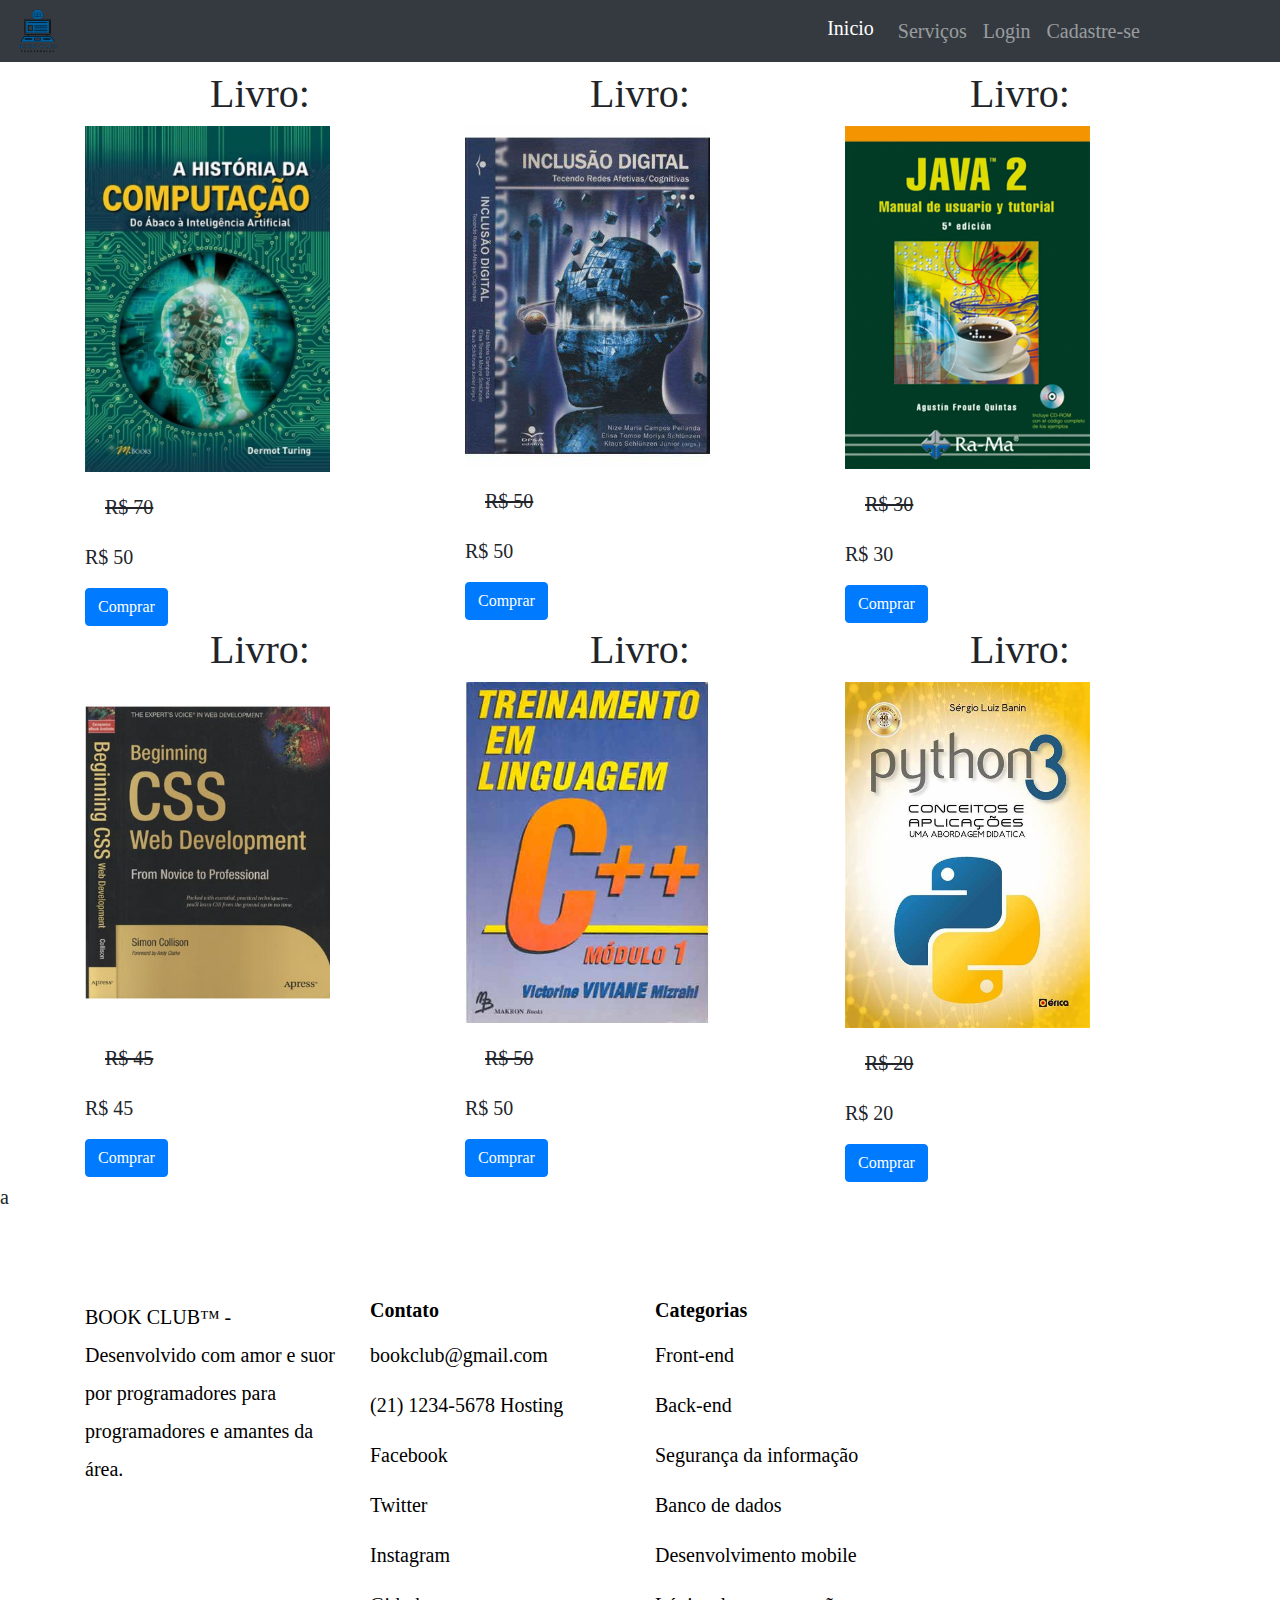
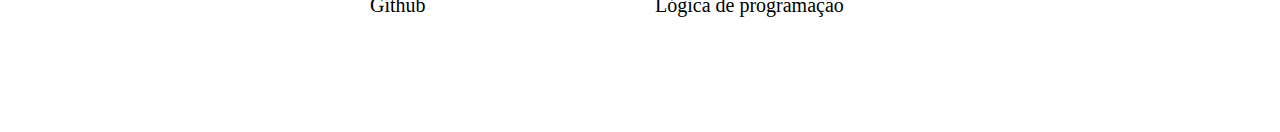
<file: index.html>
<!DOCTYPE html>
<html lang="pt-br">

<head>
    <meta charset="UTF-8">
    <meta http-equiv="X-UA-Compatible" content="IE=edge">
    <meta name="viewport" content="width=device-width, initial-scale=1.0">
    <meta charset="utf-3">
    <title>Book Club</title>

    <link rel="stylesheet" href="https://cdn.jsdelivr.net/npm/bootstrap@4.6.2/dist/css/bootstrap.min.css">
    <style type="text/css">
        body {
            font-size: 20px;
            font-family: 'Times New Roman', Times, serif;
        }

        h1 {
            text-align: center;
            vertical-align: top;

        }

        .old-price {
            text-decoration: line-through;
            padding: 10px;
            margin: 10px;
        }

        img {
            height: 70%;
            width: 70%;

        }

        body {
            background-color: #FFF;
        }

        .logo {
            width: 5%;
            height: 5%;
        }

        .spcbar {
            width: 60%;

        }

        .nav {
            font-size: 10px;

        }

        footer {
            background: #fff;
            padding: 86px 0;
        }

        .single-content {
            text-align: center;
            padding: 115px 0;
        }

        .single-box p {
            color: #000;
            line-height: 1.9;
        }

        .single-box h3 {
            font-size: 16px;
            font-weight: 700;
            color: #fff;
        }

        .single-box ul {
            list-style: none;
            padding: 0;
        }

        .single-box ul li a {
            text-decoration: none;
            color: #000;
            line-height: 2.5;
            font-weight: 100;
        }

        .single-box h2 {
            color: #000;
            font-size: 20px;
            font-weight: 700;
        }

        @media (max-width: 767px) {
            .single-box {
                margin-bottom: 50px;
            }
        }

        @media (min-width: 768px) and (max-width: 991px) {
            .single-box {
                margin-bottom: 50px;
            }
        }
    </style>
</head>

<nav class="navbar navbar-expand-sm bg-dark navbar-dark">
    <div class="logo"><img src="img/logo.png" width="5%" height="5%"></div>
    <div class="spcbar">
    </div>
    <button class="navbar-toggler" type="button" data-toggle="collapse" data-target="#collapsibleNavbar">
        <span class="navbar-toggler-icon"></span>
    </button>
    <div class="collapse navbar-collapse" id="collapsibleNavbar">
        <ul class="navbar-nav">
            <li class="nav-item">
                <a class="navbar-brand" href="index2.html">Inicio</a>
            </li>
            <li class="nav-item">
                <a class="nav-link" href="servicos.html">Serviços</a>
            </li>
            <li class="nav-item">
                <a class="nav-link" href="login.html">Login</a>
            </li>
            <li class="nav-item">
                <a class="nav-link" href="form.html">Cadastre-se</a>
            </li>
        </ul>
    </div>
</nav>

<body>
    <div class="container">
        <h1></h1>
        <div class="row" id="lista">

        </div>
    </div>
    <script type="text/javascript" src="js/script.js"></script>

    a
    <footer>
        <div class="container">
            <div class="row">
                <div class="col-lg-3 col-sm-6">
                    <div class="single-box">
                        <p>BOOK CLUB™ - Desenvolvido com amor e suor por programadores para programadores e amantes da
                            área.</p>
                    </div>
                </div>
                <div class="col-lg-3 col-sm-6">
                    <div class="single-box">
                        <h2>Contato</h2>
                        <ul>
                            <li><a href="#">bookclub@gmail.com</a></li>
                            <li><a href="#">(21) 1234-5678 Hosting</a></li>
                            <li><a href="#">Facebook</a></li>
                            <li><a href="#">Twitter</a></li>
                            <li><a href="#">Instagram</a></li>
                            <li><a href="#">Github</a></li>
                        </ul>
                    </div>
                </div>
                <div class="col-lg-3 col-sm-6">
                    <div class="single-box">
                        <h2>Categorias</h2>
                        <ul>
                            <li><a href="#">Front-end</a></li>
                            <li><a href="#">Back-end</a></li>
                            <li><a href="#">Segurança da informação</a></li>
                            <li><a href="#">Banco de dados</a></li>
                            <li><a href="#">Desenvolvimento mobile</a></li>
                            <li><a href="#">Lógica de programação</a></li>
                        </ul>
                    </div>
                </div>

                </p>
            </div>
        </div>
        </div>
        </div>
    </footer>

</body>

</html>
</file>
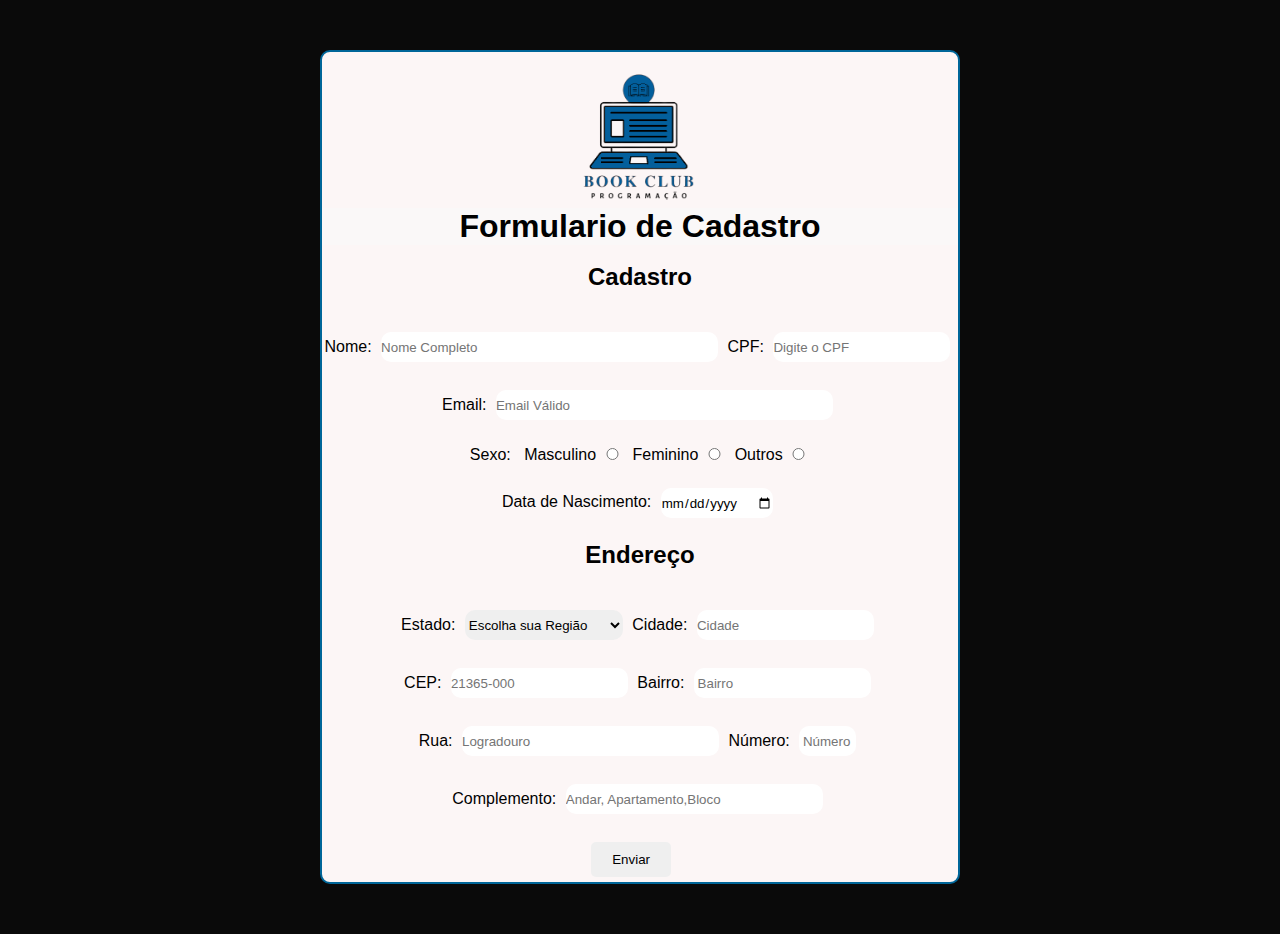
<file: form.html>
<!DOCTYPE html>
<html lang="pt-br">
<head>
    <meta charset="UTF-8">
    <meta http-equiv="X-UA-Compatible" content="IE=edge">
    <meta name="viewport" content="width=device-width, initial-scale=1.0">
    <meta name="viewport" content="width=device-width, initial-scale=1">
    <link rel="stylesheet" href="css/Style.css">
    
    <title>Formulário</title>
</head>
<body>
    <script src="https://cdn.jsdelivr.net/npm/bootstrap@5.1.3/dist/js/bootstrap.bundle.min.js" integrity="sha384-ka7Sk0Gln4gmtz2MlQnikT1wXgYsOg+OMhuP+IlRH9sENBO0LRn5q+8nbTov4+1p" crossorigin="anonymous"></script>
  <div class="form">
    <form method="post" action="index.php"><br>
        <div class="img">
            <img src="img/logo.png" alt="">
        </div>
      <h1>Formulario de Cadastro</h1><br>
      <h2>Cadastro</h2><br><br>
      <label>Nome:</label>
      <input type="text" size="40" placeholder="Nome Completo">
      <label>CPF:</label>
      <input type="text" id="cpf" minlength="11" maxlength="11" 
       required autocomplete="off" placeholder="Digite o CPF"><br><br>
      <label>Email:</label>
      <input type="email" size="40" placeholder="Email Válido" required><br></br>
      <label>Sexo:</label> &nbsp;
      <label>Masculino</label>
      <input type="radio" name="opcao" id="op1">&nbsp;
      <label>Feminino</label>
      <input type="radio" name="opcao" id="op2">&nbsp;
      <label>Outros</label>
      <input type="radio" name="opcao" id="op3"><br><br>
      <label>Data de Nascimento:</label>
      <input type="date" name="data" id="data"><br><br>
      <h2>Endereço</h2><br><br>
      <label>Estado:</label>
        <select name="estado" id="uf">
          <option value="0">Escolha sua Região</option>
          <optgroup label="Norte">
            <option value="1">Acre</option>
            <option value="2">Amazonas</option>
            <option value="3">Amapá</option>
            <option value="4">Pará</option>
            <option value="5">Rondônia</option>
            <option value="6">Roraima</option>
            <option value="7">Tocantins</option>
          </optgroup>
          <optgroup label="Nordeste">
            <option value="8">Alagoas</option>
            <option value="9">Bahia</option>
            <option value="10">Ceará</option>
            <option value="11">Maranhâo</option>
            <option value="12">Piauí</option>
            <option value="13">Pernambuco</option>
            <option value="14">Paraíba</option>
            <option value="15">Rio Grande do Norte</option>
            <option value="16">Sergipe</option>
          </optgroup> 
          <optgroup label="Centro-Oeste">
            <option value="17">Goiás</option>
            <option value="18">Mato Grosso</option>
            <option value="19">Mato Grosso do Sul</option>
            <option value="20">Distrito Federal</option>
          </optgroup>
          <optgroup label="Sudeste">
            <option value="21">Espirito Santo</option>
            <option value="22">Minas Gerais</option>
            <option value="23">Rio de Janeiro</option>
            <option value="24">São Paulo</option>
          </optgroup>
          <optgroup label="Sul">
            <option value="25">Paraná</option>
            <option value="26">Rio Grande do Sul</option>
            <option value="27">Santa Catarina</option>
          </optgroup>
          </select>
        <label >Cidade:</label>
        <input id="cidade" type="text" placeholder="Cidade"><br><br>
        <label>CEP:</label>
        <input id="cep" type="text" placeholder="21365-000">
        <label>Bairro:</label>
        <input id="bairro" type="text" placeholder=" Bairro"><br><br>
        <label>Rua:</label>
        <input type="text" size="30" placeholder="Logradouro">
        <label>Número:</label>
        <input id="numero" type="text" size="5" placeholder=" Número"><br><br>
        <label>Complemento:</label>
        <input type="text" size="30" placeholder="Andar, Apartamento,Bloco"><br><br>
        <input type="submit" value="Enviar"> &nbsp; &nbsp;
        
      </form>
    </div>
</body>
</html>
</file>
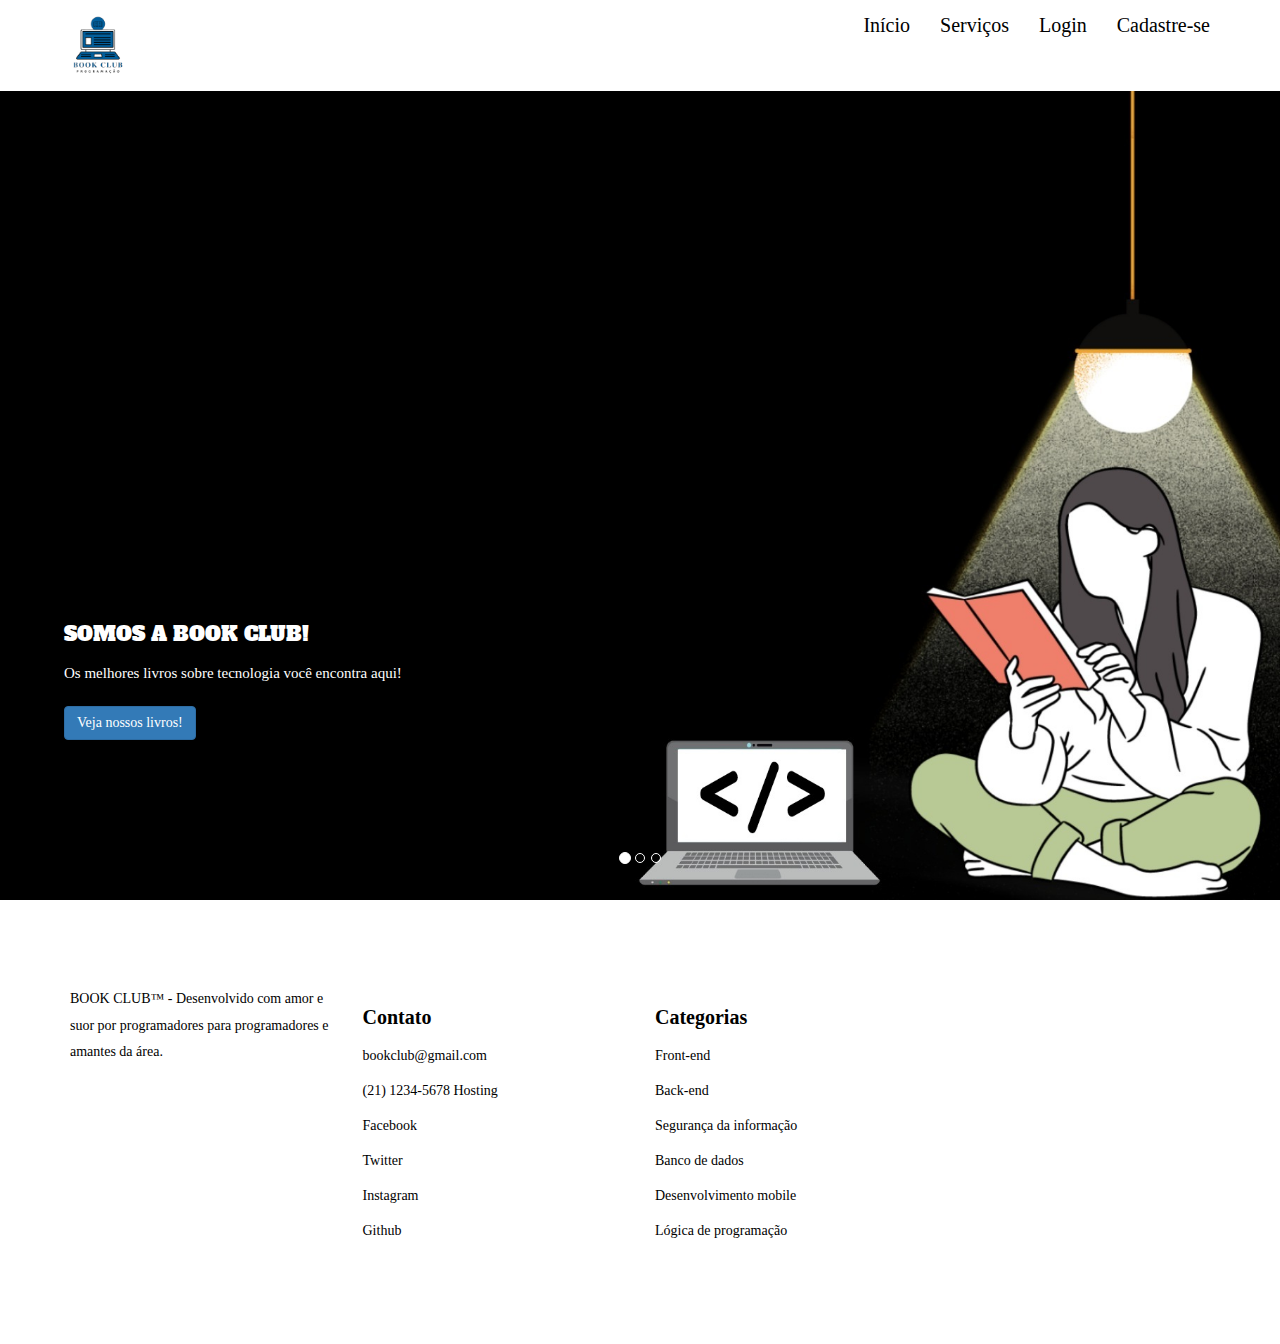
<file: index2.html>
<!DOCTYPE html>
<html lang="pt-br">

<head>
    <meta charset="utf-8">
    <meta http-equiv="X-UA-Compatible" content="IE=edge">
    <meta name="viewport" content="width=device-width, initial-scale=1">
    <title>Book Club</title>
    <link href="https://fonts.googleapis.com/css2?family=Montserrat&display=swap" rel="stylesheet">
    <link href="https://fonts.googleapis.com/css2?family=Alfa+Slab+One&display=swap" rel="stylesheet">
    <link href="https://cdnjs.cloudflare.com/ajax/libs/twitter-bootstrap/3.3.7/css/bootstrap.min.css" rel="stylesheet">
    <link href="https://cdnjs.cloudflare.com/ajax/libs/animate.css/3.6.2/animate.min.css" rel="stylesheet">
    <link rel="stylesheet" href="css/style2.css">
</head>
<body>

    <header>
        <nav class="navbar navbar-default navbar-fixed-top navbar-inverse">
            <div class="container">
                
                <div class="navbar-header">
                    <button type="button" class="navbar-toggle collapsed" data-toggle="collapse" data-target="#bs-example-navbar-collapse-1" aria-expanded="false">
                        <span class="sr-only">Toggle navigation</span>
                        <span class="icon-bar"></span>
                        <span class="icon-bar"></span>
                        <span class="icon-bar"></span>
                    </button>
                    <img src="img/logo.png" class="navbar-brand" href="#"></img>
                </div>

                
                <div class="collapse navbar-collapse" id="bs-example-navbar-collapse-1">
                    
                    <ul class="nav navbar-nav navbar-right">
                        <li><a href="index2.html">Início</a></li>
                        <li><a href="servicos.html">Serviços</a></li>
                        <li><a href="login.html">Login</a></li>
                        <li><a href="form.html">Cadastre-se</a></li>
                    </ul>
                </div>
            </div>
        </nav>


        <div id="carousel-example-generic" class="carousel slide" data-ride="carousel">
 
            <ol class="carousel-indicators">
                <li data-target="#carousel-example-generic" data-slide-to="0" class="active"></li>
                <li data-target="#carousel-example-generic" data-slide-to="1"></li>
                <li data-target="#carousel-example-generic" data-slide-to="2"></li>
            </ol>

            
            <div class="carousel-inner" role="listbox">
                <div class="item active">
                    <div class="bg" style="background-image: url(img/1.jpg)"></div>
                    <div class="carousel-caption">
                        <h2 class="animated bounceInRight" style="animation-delay: 1s">Somos a BOOK CLUB!</h2>
                        <h3 class="animated bounceInLeft" style="animation-delay: 2s">Os melhores livros sobre tecnologia você encontra aqui!	
                        </h3>
                        <a href="#" class="btn btn-primary animated bounceInRight" style="animation-delay: 3s">Veja nossos livros!</a>
                    </div>
                </div>
                <div class="item">
                    <div class="bg" style="background-image: url(img/2.jpg)"></div>
                    <div class="carousel-caption">
                        <h2 class="animated bounceInRight" style="animation-delay: 1s">
                        				Seja você um profissional da área 
                        </h2>
                        <h3 class="animated bounceInLeft" style="animation-delay: 2s">
                        				Seja você iniciante
                        </h3>
                        <a href="form.html" class="btn btn-primary animated bounceInRight" style="animation-delay: 3s">Venha fazer parte da BC!</a>
                    </div>
                </div>
                <div class="item">
                    <div class="bg" style="background-image: url(img/3.jpg)"></div>
                    <div class="carousel-caption">
                        <h2 class="animated bounceInRight" style="animation-delay: 1s">Do HTML ao JAVA</h2>
                        <h3 class="animated bounceInLeft" style="animation-delay: 2s">
                        				Nossos livros irão te ajudar a aprender e se aprofundar na área que mais cresce!
                        </h3>
                        <a href="servicos.html" class="btn btn-primary animated bounceInRight" style="animation-delay: 3s">Compre aqui!</a>
                    </div>
                </div>

            </div>

            
        </div>

    </header>


    <script src="https://cdnjs.cloudflare.com/ajax/libs/jquery/3.6.1/jquery.min.js"></script>
    <script src="https://cdnjs.cloudflare.com/ajax/libs/twitter-bootstrap/3.3.7/js/bootstrap.min.js"></script>
    
    <footer>
        <div class="container">
            <div class="row">
                <div class="col-lg-3 col-sm-6">
                    <div class="single-box">
                    <p>BOOK CLUB™ - Desenvolvido com amor e suor por programadores para programadores e amantes da área.</p>
                    </div>
                </div>
                <div class="col-lg-3 col-sm-6">
                    <div class="single-box">
                        <h2>Contato</h2>
                    <ul>
                        <li><a href="#">bookclub@gmail.com</a></li>
                        <li><a href="#">(21) 1234-5678 Hosting</a></li>
                        <li><a href="#">Facebook</a></li>
                        <li><a href="#">Twitter</a></li>
                        <li><a href="#">Instagram</a></li>
                        <li><a href="#">Github</a></li>
                    </ul>
                    </div>                    
                </div>
                <div class="col-lg-3 col-sm-6">
                    <div class="single-box">
                        <h2>Categorias</h2>
                    <ul>
                        <li><a href="#">Front-end</a></li>
                        <li><a href="#">Back-end</a></li>
                        <li><a href="#">Segurança da informação</a></li>
                        <li><a href="#">Banco de dados</a></li>
                        <li><a href="#">Desenvolvimento mobile</a></li>
                        <li><a href="#">Lógica de programação</a></li>
                    </ul>
                    </div>                    
                </div>
                
                        </p>
                    </div>
                </div>
            </div>
        </div>
    </footer>


    <link rel="stylesheet" href="https://cdnjs.cloudflare.com/ajax/libs/twitter-bootstrap/5.2.0/js/bootstrap.min.js">
</body>
</html>
</file>
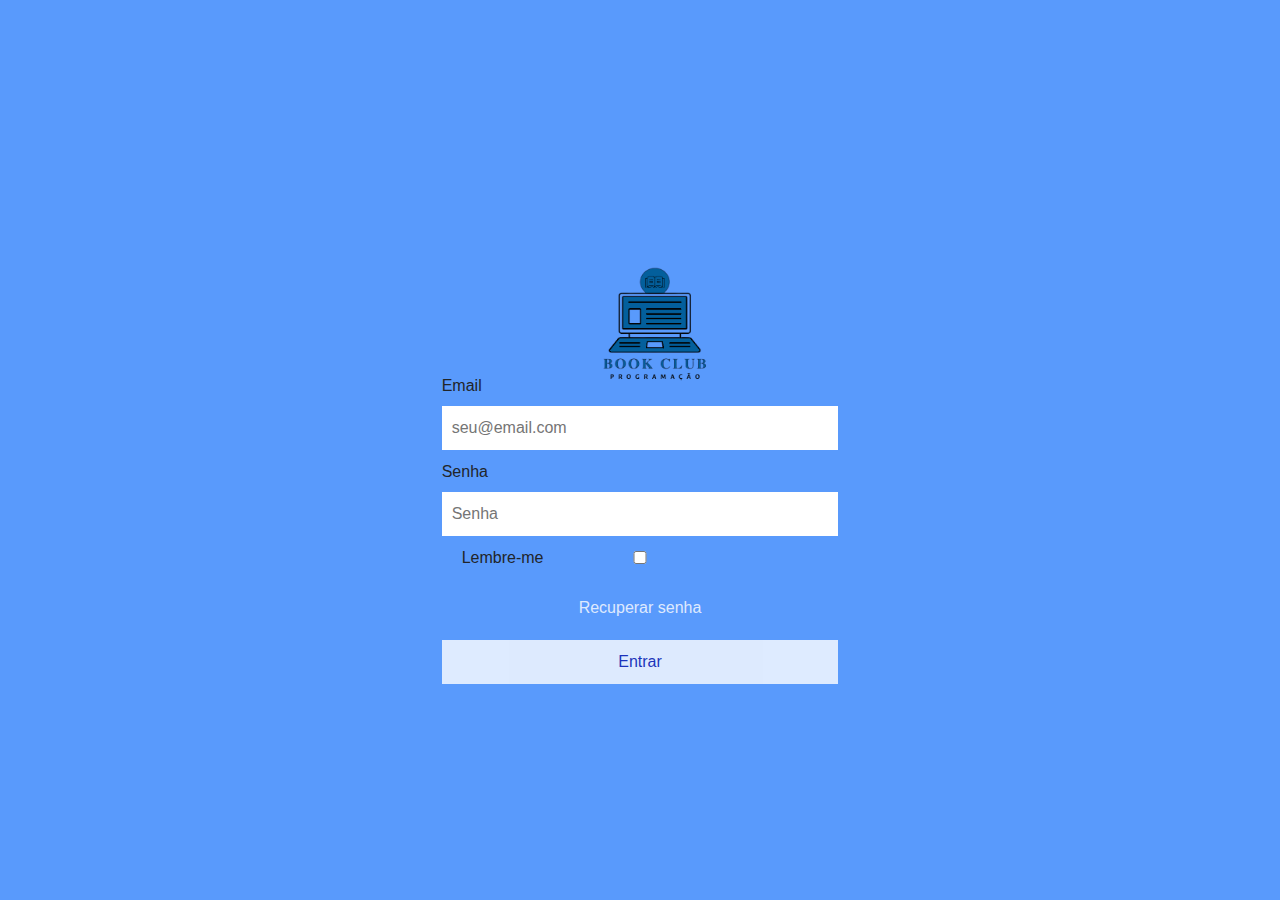
<file: login.html>
<!DOCTYPE html>
<html>
<head>
	<title>Formulário</title>
	<link rel="stylesheet" href="https://stackpath.bootstrapcdn.com/bootstrap/4.4.1/css/bootstrap.min.css" integrity="sha384-Vkoo8x4CGsO3+Hhxv8T/Q5PaXtkKtu6ug5TOeNV6gBiFeWPGFN9MuhOf23Q9Ifjh" crossorigin="anonymous">
	<link rel="stylesheet" type="text/css" href="css/login.css">
   
</head>
<body>

<div class="container-fluid">
	<div class="row justify-content-center mt-5">
		<section class="col-12 colsm-6 col-md-4">
			<img src="img/logo.png" class="bg">
			
			<div>
                <div><label>Email</label></div>
                <input type="email" name="email" id="email" placeholder="seu@email.com" onchange="validateFields()"/>
            <div>
                
                <div><label>Senha</label></div>
                <input type="password" name="password" id="password" placeholder="Senha" onchange="validateFields()"/>
            </div>
            <div>
                <div class="form-group form-check">
					<input type="checkbox" class="form-check-input" name="">
					<label class="form-check-label">Lembre-me</label>
				
				</div>
                
                <button type="button" class="clear" id="recover-password-button" disabled="true">Recuperar senha</button>
            </div>
            <div>
                <button type="button" class="solid" id="login-button" disabled="true">Entrar</button>
            </div>
            
        </form>
    </body>
    
    <link rel="stylesheet" href="css/login.css">
    
    <script src="js/login.js"></script>



			</form>
		</section>
	</div>
</div>


</html>
</file>
<file: css/Style.css>
@charset "utf-8";
/* CSS Document */
*{
	margin: 0;
	padding: 0;
	box-sizing: border-box;
	font-family: sans-serif;
} 
body{
	/*caso  a imagem não funcione colocamos uma cor */
	background-color: rgb(10, 10, 10);
	background-repeat: no-repeat;
	background-attachment: fixed;
	background-size: 100% 100%;
	width: 100%; 
}

img{
    width: 20%;
    height: 20%;
}

.form{
	overflow: hidden;
	background:#fcf6f6;
	width: 50%;
	height: 70%;
	margin:50px auto ;
	text-align: center;
	border: 2px solid #069;
	border-radius: 10px;
}
h1{
	background: rgb(250, 248, 248);
}
input,select{
	border-radius: 10px;
	height: 30px;
	border: none;
	margin: 5px;
}
input[type="radio"]{
	height: 12px;
}
input[type="submit"]{
	cursor: pointer;
	border-radius: 5px;
	border: none;
	width: 80px;
	height: 35px;
}
input[type="button"]{
	cursor: pointer;
	border-radius: 5px;
	border: none;
	width: 80px;
	height: 35px;
}
input[type="submit"]:hover{
	background: #069;
	color: rgb(22, 6, 252);
}
@media (max-width: 680px) {
	.form { 
	display: flex;
	flex-wrap: wrap;
	align-items: center;
	width: 80%;
	height: auto;
	margin-top: 0  ;
	}
	input, label{ 
	margin: 5px;
	}   
}
</file>
<file: css/style2.css>
body{
    font-family: 'Times new roman', sans-serif;
}
header .carousel-inner .item{
    height: 100vh;
}
.navbar-inverse {
	background-color: #fff;
	border-color: transparent;
}
.navbar-inverse .navbar-brand {
	height: 90px;
}
.navbar-inverse .navbar-nav > li > a {
	color: #000;
	background: #fff;
	font-size: 20px;
}
.bg{
    -webkit-background-size: cover;
    background-size: cover;
    background-position: center center;
    height: 100vh;
}
.carousel-caption{
    padding-bottom: 250px;
    text-align: left;
    left: 13%;
}
.carousel-caption h2 {
	font-size: 50px;
	text-transform: uppercase;
	font-family: 'Alfa Slab One', cursive;
}
.carousel-caption .btn {
	display: inline-block;
	margin-top: 15px;
}
.carousel-control.right{
    background-image: none;
}
.carousel-control.left{
    background-image: none;
}

@media (max-width:767px){
    .bg {
	background-position: 65%;
	}
}
    .carousel-caption {
	padding-bottom: 140px;
        left: 5%;
}
    .carousel-caption h2 {
	font-size: 20px;
}
    .carousel-caption h3 {
	font-size: 15px;
}
footer {
	background: #fff;
	padding: 86px 0;
}
.single-content {
	text-align: center;
	padding: 115px 0;
}
.single-box p {
	color: #000;
	line-height: 1.9;
}
.single-box h3 {
	font-size: 16px;
	font-weight: 700;
	color: #fff;
}
.single-box ul {
	list-style: none;
	padding: 0;
}
.single-box ul li a {
	text-decoration: none;
	color: #000;
	line-height: 2.5;
	font-weight: 100;
}
.single-box h2 {
	color: #000;
	font-size: 20px;
	font-weight: 700;
}
@media (max-width: 767px) {
	.single-box {
		margin-bottom: 50px;
	}
}
@media (min-width: 768px) and (max-width: 991px) {
	.single-box {
		margin-bottom: 50px;
	}
}
</file>
<file: css/login.css>
body {
    background: rgb(89, 154, 252);
    display: flex;
    justify-content: center;
    align-items: center;
    height: 100vh;
}
form {
    width: 300px;
}
input {
    border: none;
}
input, button {
    padding: 10px;
    margin-bottom: 10px;
    width: -webkit-fill-available;
}
button {
    cursor: pointer;
}
button:active {
    opacity: 0.8;
}
button[disabled] {
    opacity: 0.8;
}
 

.clear {
    background: transparent;
    border: none;
    color: white;
}
.solid {
    background: white;
    border: none;
    color: rgb(14, 25, 171);
}
.outline {
    background: transparent;
    color: white;
    border: 1px solid white;
}

.bg{

	width: 120px;
	height: 120px;
	position:relative;
	top:10px;
	left: 39%;
    right: 60%;
}
</file>
